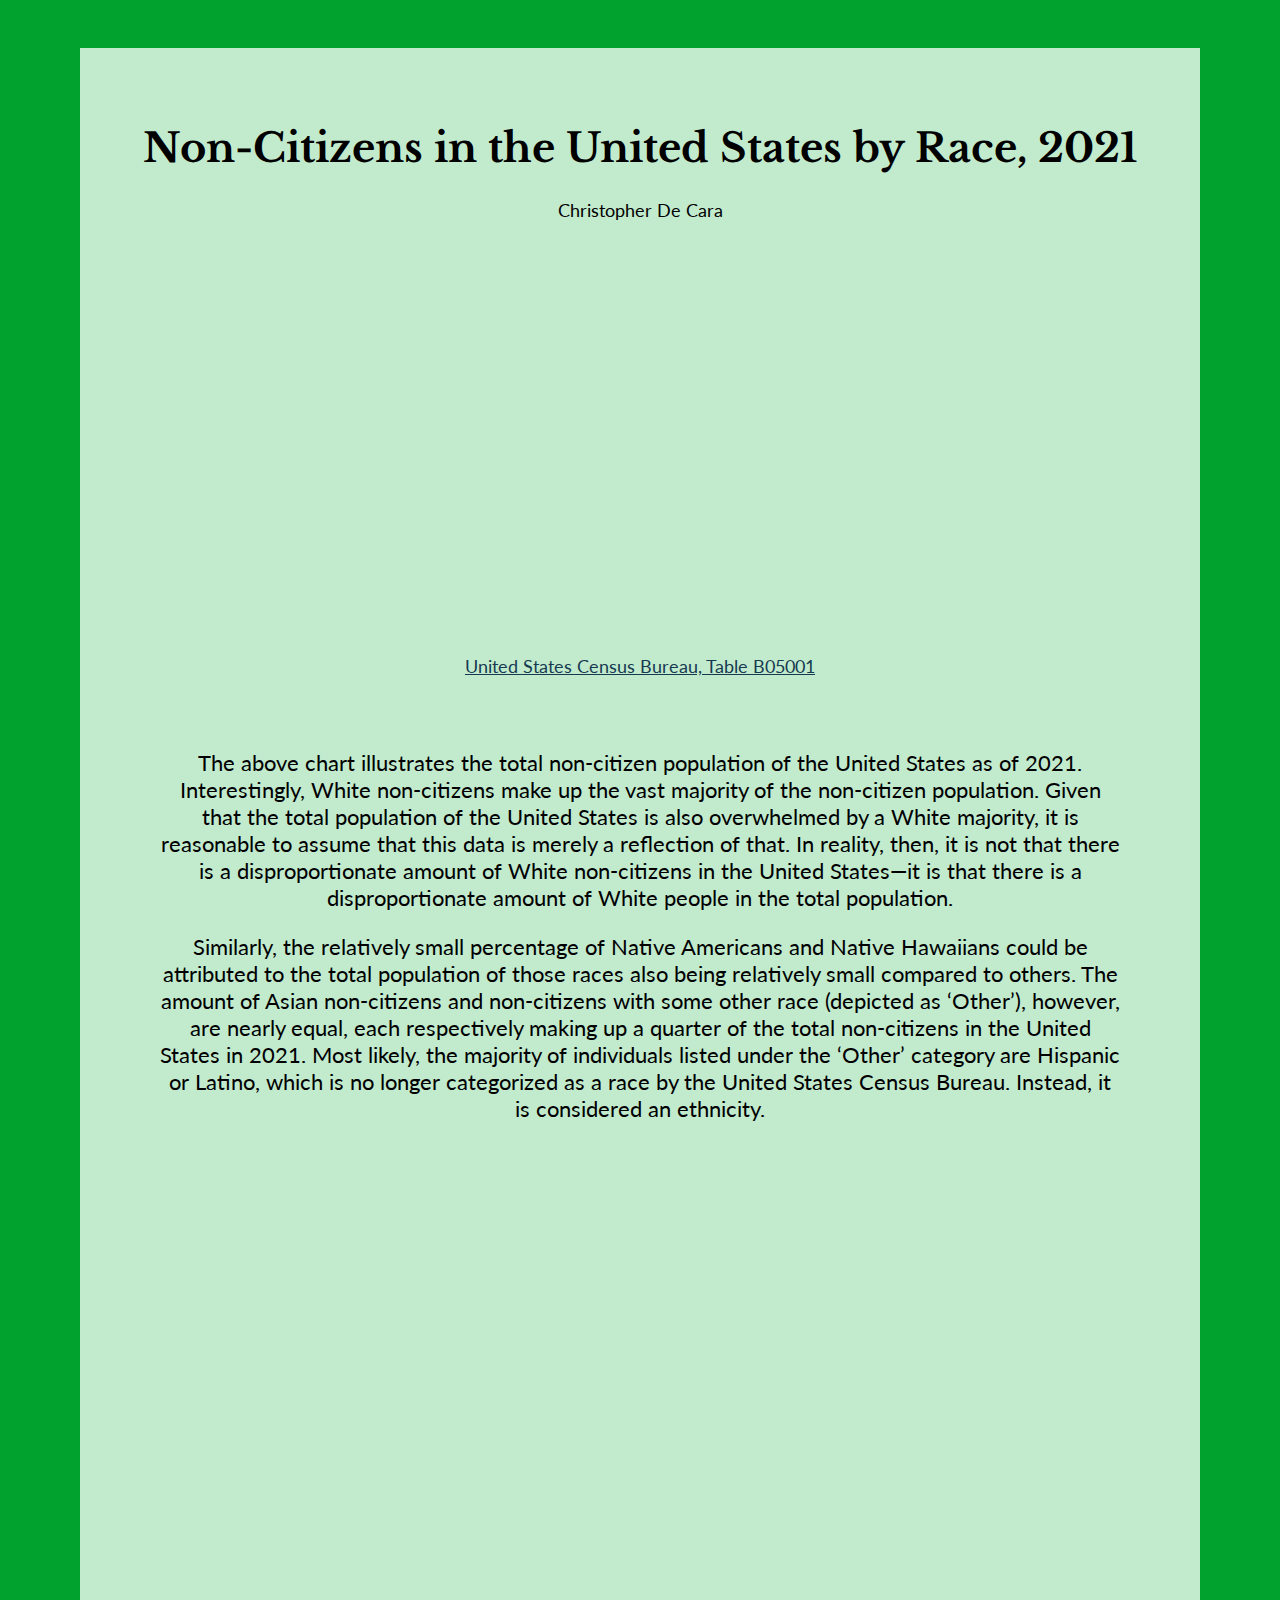
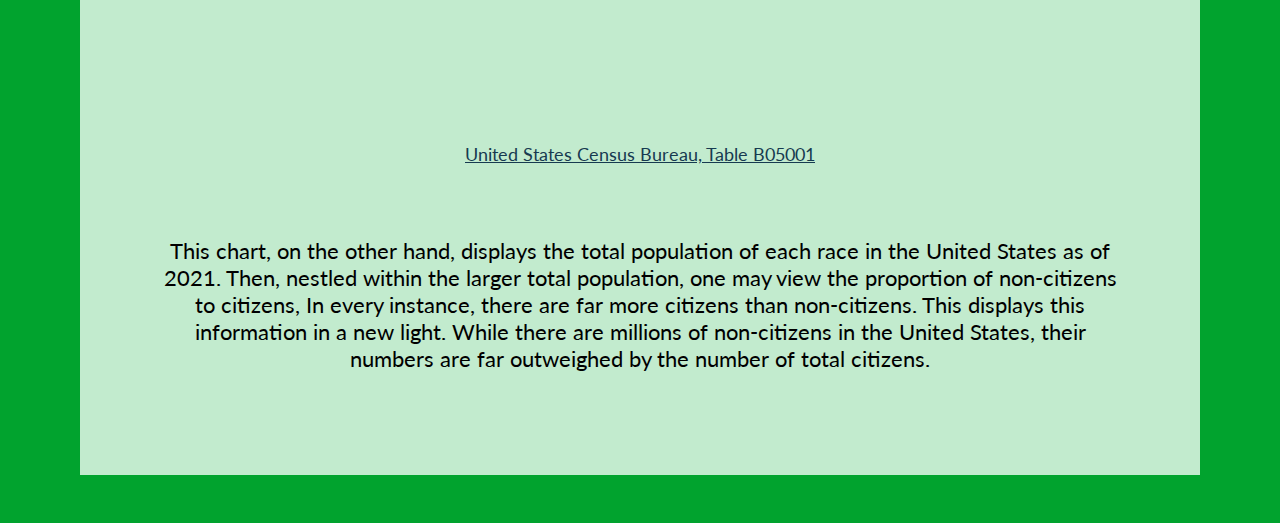
<file: index.html>
<!DOCTYPE html>
<html>

    <head>
        <meta charset="utf-8">
        <meta name="viewport" content="width=device-width, initial-scale=1">
        <title> Non-Citizens in the United States by Race, 2021 </title>
        <link href="https://fonts.googleapis.com/css2?family=Lato&family=Libre+Baskerville&display=swap" rel="stylesheet">
        <link rel="stylesheet" href="styles/main.css">

      </head>

      <body>

        <section>

        <h1>Non-Citizens in the United States by Race, 2021</h1>

        <p id="subtitle">Christopher De Cara</p>

        <div id="container"></div>

        <p id="link"><a href="https://data.census.gov/table/ACSDT5YSPT2021.B05001?t=-01&g=010XX00US_040XX00US12&y=2021">United States Census Bureau, Table B05001</a></p>

        <article>

        <p>The above chart illustrates the total non-citizen population of the United States as of 2021. Interestingly, White non-citizens make up the vast majority of the non-citizen population. Given that the total population of the United States is also overwhelmed by a White majority, it is reasonable to assume that this data is merely a reflection of that. In reality, then, it is not that there is a disproportionate amount of White non-citizens in the United States—it is that there is a disproportionate amount of White people in the total population.</p>
       
        <p>Similarly, the relatively small percentage of Native Americans and Native Hawaiians could be attributed to the total population of those races also being relatively small compared to others.
       
        The amount of Asian non-citizens and non-citizens with some other race (depicted as ‘Other’), however, are nearly equal, each respectively making up a quarter of the total non-citizens in the United States in 2021. Most likely, the majority of individuals listed under the ‘Other’ category are Hispanic or Latino, which is no longer categorized as a race by the United States Census Bureau. Instead, it is considered an ethnicity.</p>

        </article>

        <div id="container2"></div>

        <p id="link2"><a href="https://data.census.gov/table/ACSDT5YSPT2021.B05001?t=-01&g=010XX00US_040XX00US12&y=2021">United States Census Bureau, Table B05001</a></p>

        <article>

        <p>This chart, on the other hand, displays the total population of each race in the United States as of 2021. Then, nestled within the larger total population, one may view the proportion of non-citizens to citizens, In every instance, there are far more citizens than non-citizens. This displays this information in a new light. While there are millions of non-citizens in the United States, their numbers are far outweighed by the number of total citizens. </p>

        </article>

        </section>

        <!--Containers-->

       <script src="https://code.highcharts.com/highcharts.js"></script>

       <script src="https://code.highcharts.com/themes/dark-green.js"></script>

       <script src="https://code.highcharts.com/modules/exporting.js"></script>

       <script src="scripts//main.js"></script>

        </body>

        </html>
</file>
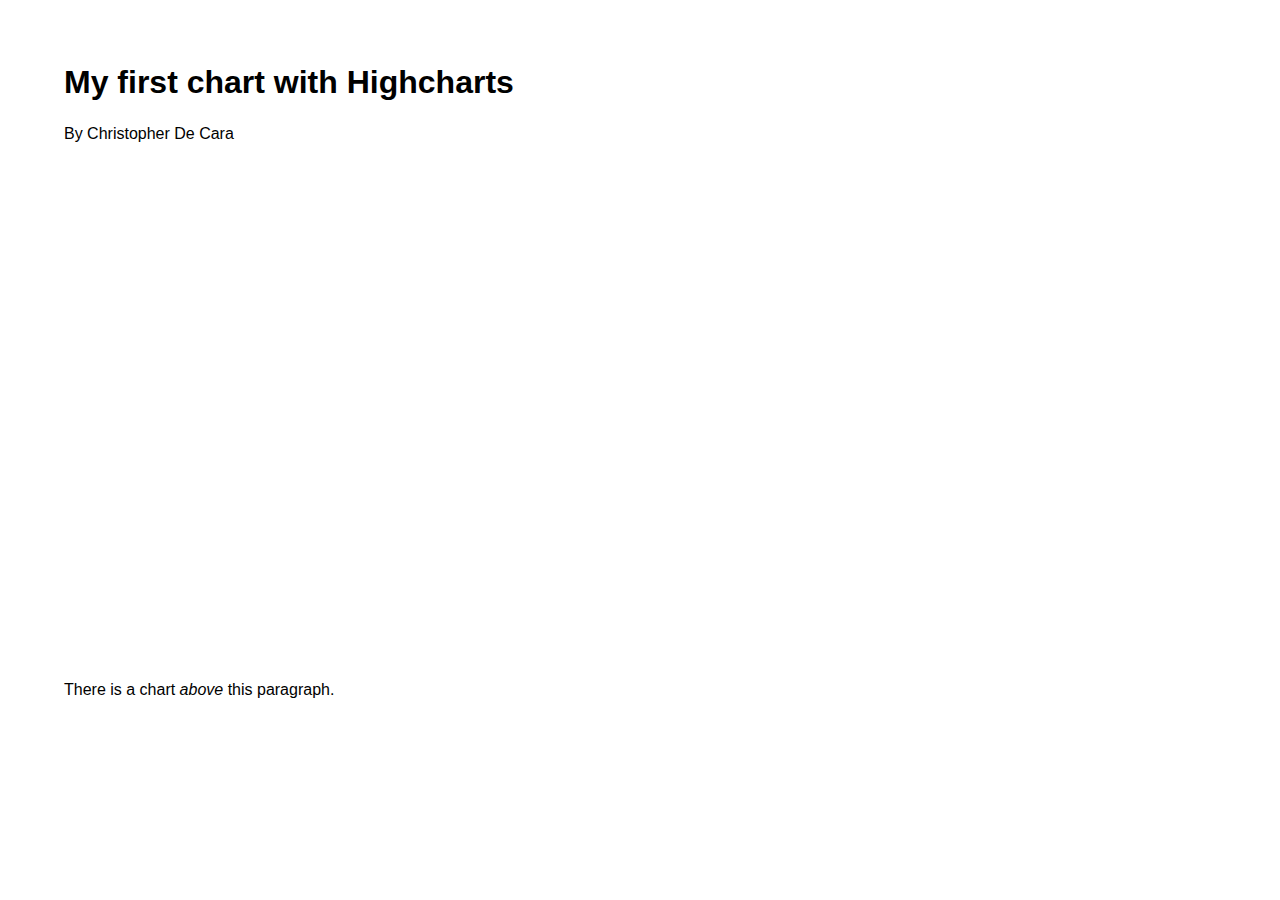
<file: first_chart.html>
<!DOCTYPE html>
<html>

<head>
  <meta charset="utf-8">
  <meta name="viewport" content="width=device-width, initial-scale=1">
  <title> My first chart with Highcharts </title>
  <link rel="stylesheet" href="styles/first_chart.css">
</head>

<body>

  <h1>My first chart with Highcharts</h1>

  <p>By Christopher De Cara</p>

  <!-- add the div BELOW this comment -
       the 'container' DIV must be EMPTY   -->
<div id="container"></div>

  <p>There is a chart <em>above</em> this paragraph.</p>


  <!-- add the SCRIPT elements BELOW this comment ...
       ALL SCRIPTS GO BELOW THIS LINE -->
       <script src="https://code.highcharts.com/highcharts.js"></script>

       <script src="https://code.highcharts.com/themes/dark-unica.js"></script>

       <script src="https://code.highcharts.com/modules/exporting.js"></script>

       <script src="scripts/first_chart.js"></script>



  <!-- DO NOT write anything below these required tags -->
</body>
</html>
</file>
<file: styles/main.css>
html {
    box-sizing: border-box;
    }
    * {
    box-sizing: inherit;
    }

body {
    margin: 2rem 4rem;
    background-color: #01A32E;
    font-family: "Lato", Verdana, sans-serif;
}

section {
    background-color: #C2EBCE;
    padding: 2rem;
    font-size: 1.1rem;
}

h1 {
    text-align: center;
    font-size: 2rem;
    font-family: "Libre Baskerville", "Times New Roman", serif;
}

#subtitle {
    text-align: center;
}

#link, #link2 {
    text-align: center;
    font-size: 1.1rem;
}

article {
    padding: 1.5rem;
    text-align: center;
    font-size: 1.2rem;
}

#container {
    width: 60%;
    height: 400px;
    margin: auto;
    display: flex;
}

#container2 {
    width: 60%;
    height: 550px;
    margin: auto;
    display: flex;
}

/* Pseudo Classes */

a {
    color: #163A50;
}
a:visited{
    color: #2B329C;
}
a:hover{
    color: #0C4A7D;
}
a:active{
    color: #131DAA;
}

/* Media Query */

@media screen and (max-width: 2000px) {
    body {
        margin: 3rem 5rem;
    }
    section {
        padding: 3rem;
    }
    h1 {
        font-size: 2.5rem;
    }
    article {
        padding: 2rem;
        font-size: 1.4rem;
    }
    #container, #container2 {
        width: 60%;
    }
}

@media screen and (max-width: 630px) {
    body {
        margin: 1rem 2rem;
    }
    section {
        padding: 1rem;
    }
    h1 {
        font-size: 1.5rem;
    }
    article {
        padding: 1rem;
        font-size: 1rem;
    }
    #container, #container2 {
        width: 100%;
    }
}
</file>
<file: styles/first_chart.css>
html {
  font-size: 100%;
  box-sizing: border-box;
}

* {
  box-sizing: inherit;
}

body {
  background: #fff;
  color: #000;
  font-family: 'Verdana', sans-serif;
  margin: 4rem;
  /* note, this margin will NOT work for all page layouts */
}

/*  the #container div (below) holds ONE chart  */
#container {
  width: 60%;
  height: 500px;
}

p {
  line-height: 1.5;
}

/* link styles */
a {
  color: #0287b3;
}

a:hover {
  color: #3ecbfa;
}

/* media queries below - CHANGE if needed so your chart works well on phones */
@media screen and (max-width: 700px) {
  body {
    margin: 1rem;
  }

  #container {
    width: 100%;
  }
}
</file>
